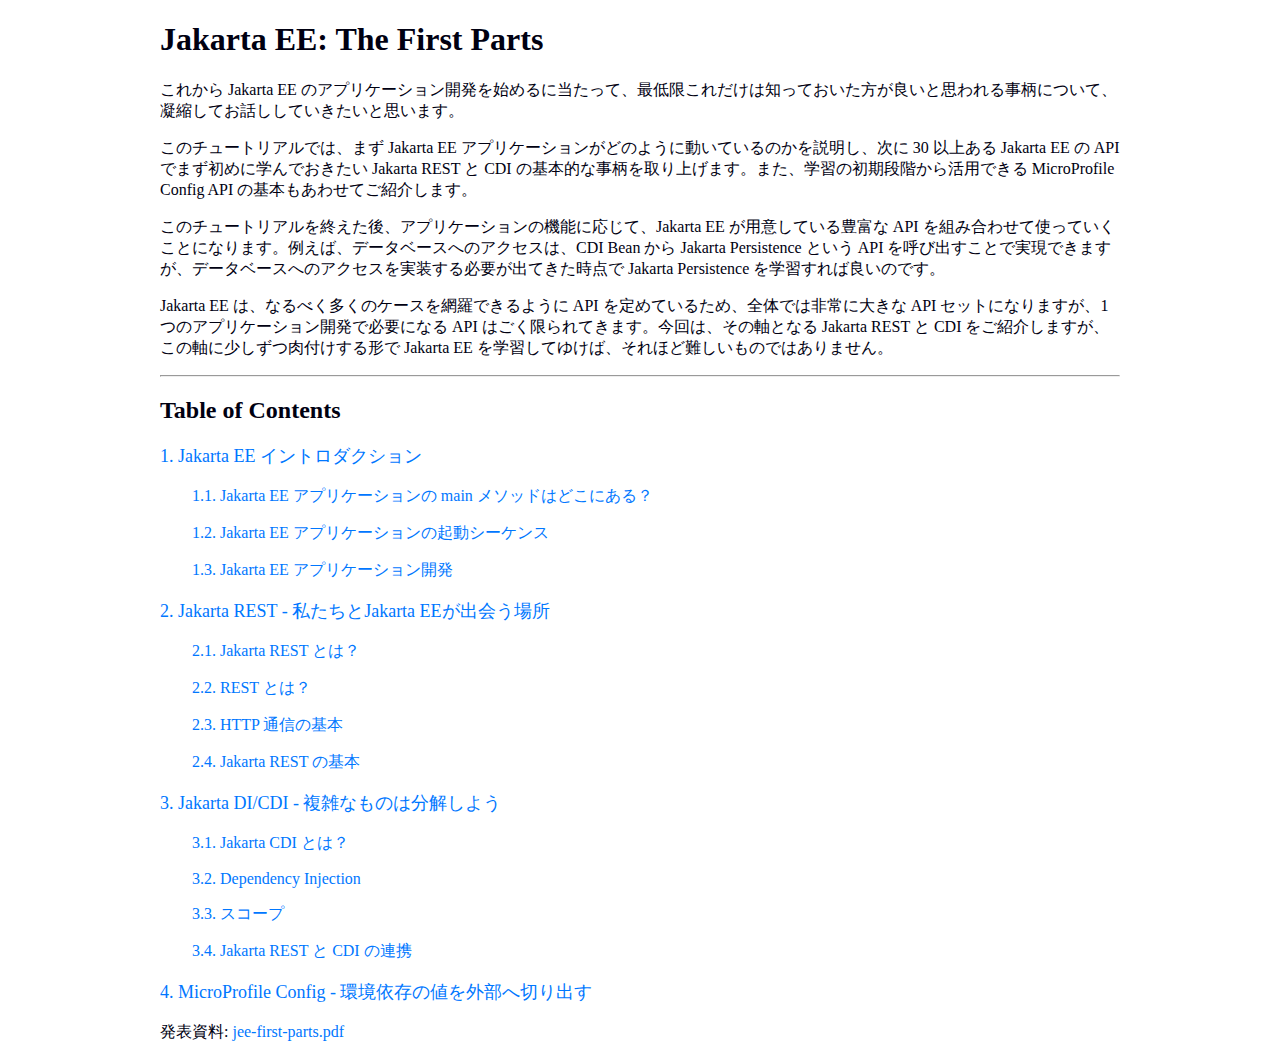
<file: docs/index.html>
<!doctype html>
<html>
  <head>
    <meta charset="utf-8">
    <title>Jakarta EE: The First Parts</title>
    <link rel="stylesheet" href="styles/std.css">
  </head>
  <body>
    <h1>Jakarta EE: The First Parts</h1>
    <p>これから Jakarta EE のアプリケーション開発を始めるに当たって、最低限これだけは知っておいた方が良いと思われる事柄について、凝縮してお話ししていきたいと思います。</p>
    <p>このチュートリアルでは、まず Jakarta EE アプリケーションがどのように動いているのかを説明し、次に 30 以上ある Jakarta EE の API でまず初めに学んでおきたい Jakarta REST と CDI の基本的な事柄を取り上げます。また、学習の初期段階から活用できる MicroProfile Config API の基本もあわせてご紹介します。<br>
    </p>
  <p>このチュートリアルを終えた後、アプリケーションの機能に応じて、Jakarta EE が用意している豊富な API を組み合わせて使っていくことになります。例えば、データベースへのアクセスは、CDI Bean から Jakarta Persistence という API を呼び出すことで実現できますが、データベースへのアクセスを実装する必要が出てきた時点で Jakarta Persistence を学習すれば良いのです。</p>
  <p>Jakarta EE は、なるべく多くのケースを網羅できるように API を定めているため、全体では非常に大きな API セットになりますが、1 つのアプリケーション開発で必要になる API はごく限られてきます。今回は、その軸となる Jakarta REST と CDI をご紹介しますが、この軸に少しずつ肉付けする形で Jakarta EE を学習してゆけば、それほど難しいものではありません。</p>
  <hr>
  <h2>Table of Contents</h2>
  <p class="chap"><a href="chapter1.html">1. Jakarta EE イントロダクション</a></p>
  <p class="sec"><a href="chapter1.html#sec1-1">1.1. Jakarta EE アプリケーションの main メソッドはどこにある？</a></p>
  <p class="sec"><a href="chapter1.html#sec1-2">1.2. Jakarta EE アプリケーションの起動シーケンス</a></p>
  <p class="sec"><a href="chapter1.html#1-3">1.3. Jakarta EE アプリケーション開発</a></p>
  <p class="chap"><a href="chapter2.html">2. Jakarta REST - 私たちとJakarta EEが出会う場所</a></p>
  <p class="sec"><a href="chapter2.html#sec2-1">2.1. Jakarta REST とは？</a></p>
  <p class="sec"><a href="chapter2.html#sec2-2">2.2. REST とは？</a></p>
  <p class="sec"><a href="chapter2.html#sec2-3">2.3. HTTP 通信の基本</a></p>
  <p class="sec"><a href="chapter4.html#sec2-4">2.4. Jakarta REST の基本</a></p>
  <p class="chap"><a href="chapter3.html">3. Jakarta DI/CDI - 複雑なものは分解しよう</a></p>
  <p class="sec"><a href="chapter3.html#sec3-1">3.1. Jakarta CDI とは？</a></p>
  <p class="sec"><a href="chapter3.html#sec3-2">3.2. Dependency Injection</a></p>
  <p class="sec"><a href="chapter3.html#se3-3">3.3. スコープ</a></p>
  <p class="sec"><a href="chapter4.html#sec3-4">3.4. Jakarta REST と CDI の連携</a></p>
  <p class="chap"><a href="chapter4.html">4. MicroProfile Config - 環境依存の値を外部へ切り出す</a></p>
  <p>発表資料: <a href="downloads/jee-first-parts.pdf" target="_blank">jee-first-parts.pdf</a></p>
  </body>
</html>
</file>
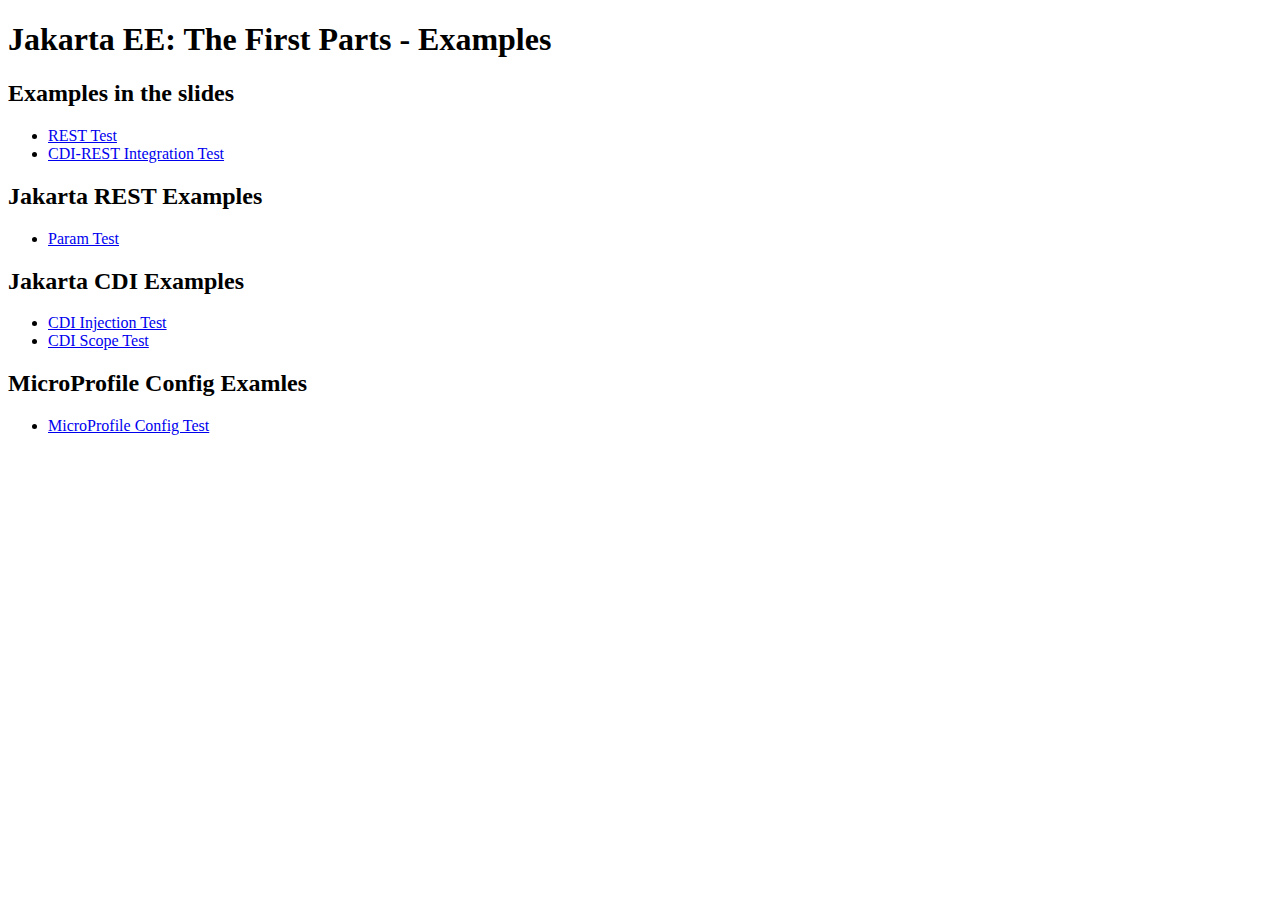
<file: examples/src/main/webapp/index.html>
<!doctype html>
<html>
<head>
<title>Jakarta EE: The First Parts - Examples</title>
</head>
<body>
<h1>Jakarta EE: The First Parts - Examples</h1>

<h2>Examples in the slides</h2>
<ul>
<li><a href="rest-test.html" target="_blank">REST Test</a></li>
<li><a href="cdi-rest-test.html" target="_blank">CDI-REST Integration Test</a>
</ul>

<h2>Jakarta REST Examples</h2>
<ul>
<li><a href="rest-param-test.html" target="_blank">Param Test</a></li>
</ul>

<h2>Jakarta CDI Examples</h2>
<ul>
<li><a href="cdi-inject-test.html" target="_blank">CDI Injection Test</a></li>
<li><a href="cdi-scope-test.html" target="_blank">CDI Scope Test</a></li>
</ul>

<h2>MicroProfile Config Examles</h2>
<ul>
<li><a href="config-test.html" target="_blank">MicroProfile Config Test</a></li>
</ul>

</body>
</html>
</file>
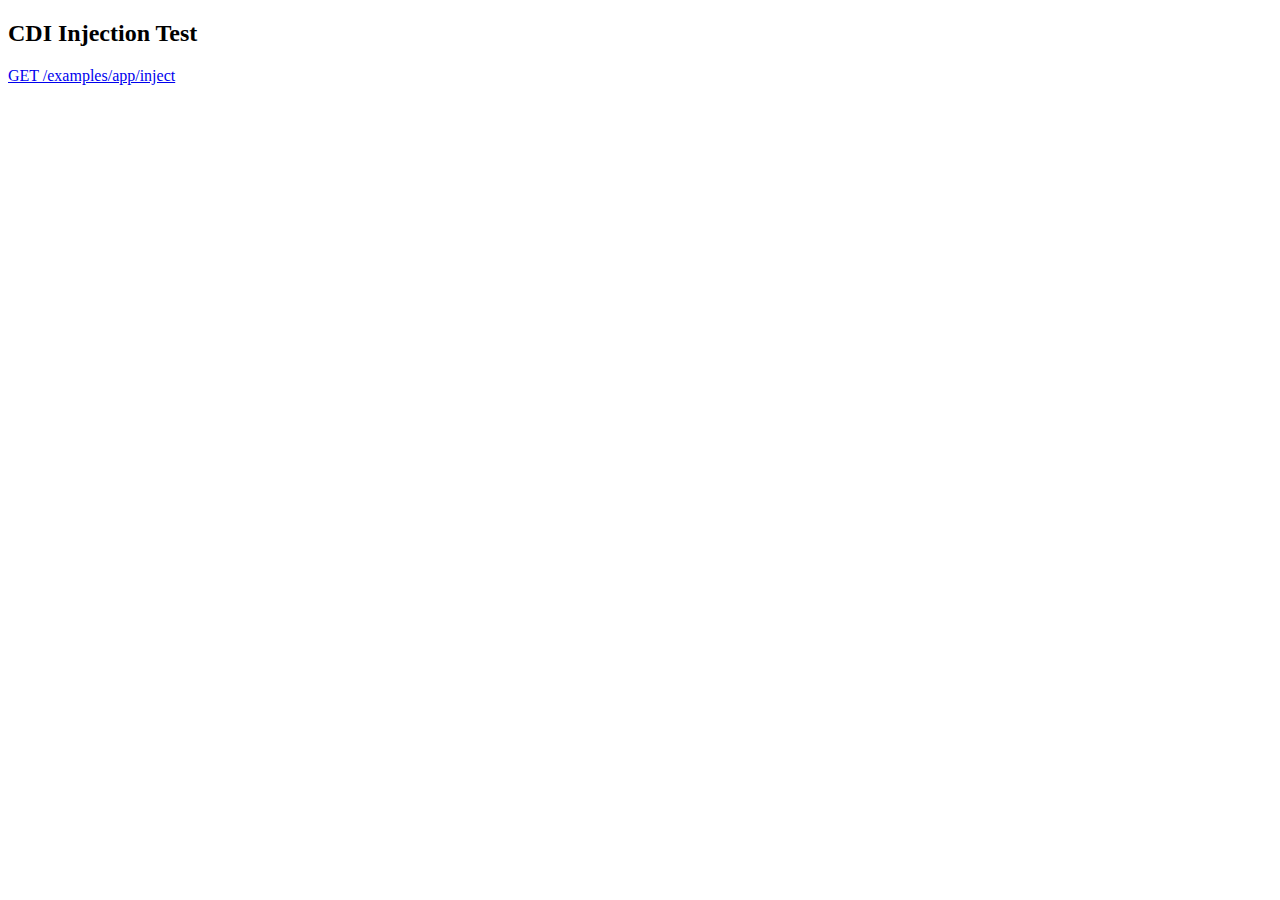
<file: examples/src/main/webapp/cdi-inject-test.html>
<!DOCTYPE html>
<html>
<head>
<meta charset="UTF-8">
<title>CDI Injection Test</title>
</head>
<body>
<h2>CDI Injection Test</h2>
<p><a href="/examples/app/inject">GET /examples/app/inject</a></p>
</body>
</html>
</file>
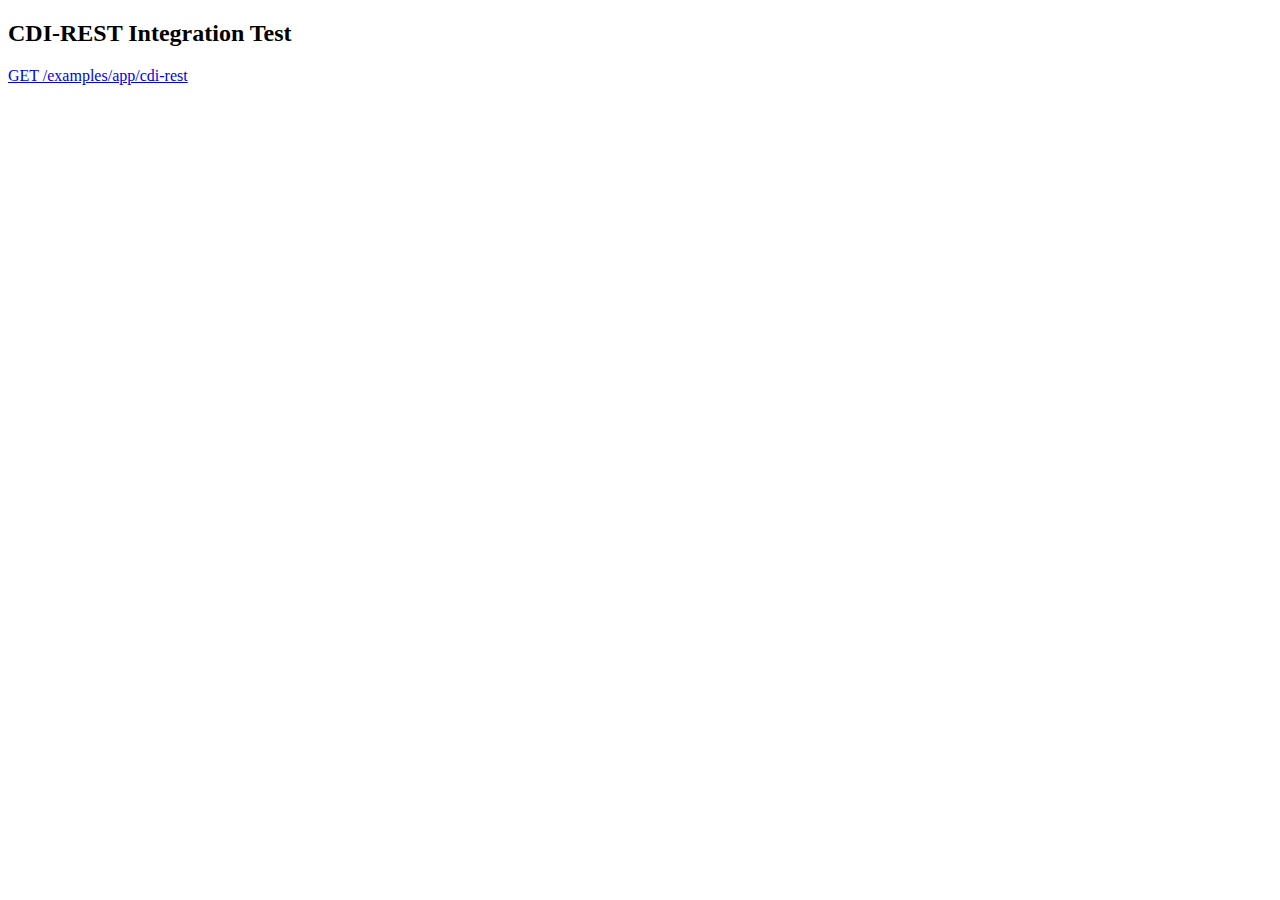
<file: examples/src/main/webapp/cdi-rest-test.html>
<!DOCTYPE html>
<html>
<head>
<meta charset="UTF-8">
<title>CDI-REST Integration Test</title>
</head>
<body>
<h2>CDI-REST Integration Test</h2>
<p><a href="/examples/app/cdi-rest">GET /examples/app/cdi-rest</a></p>
</body>
</html>
</file>
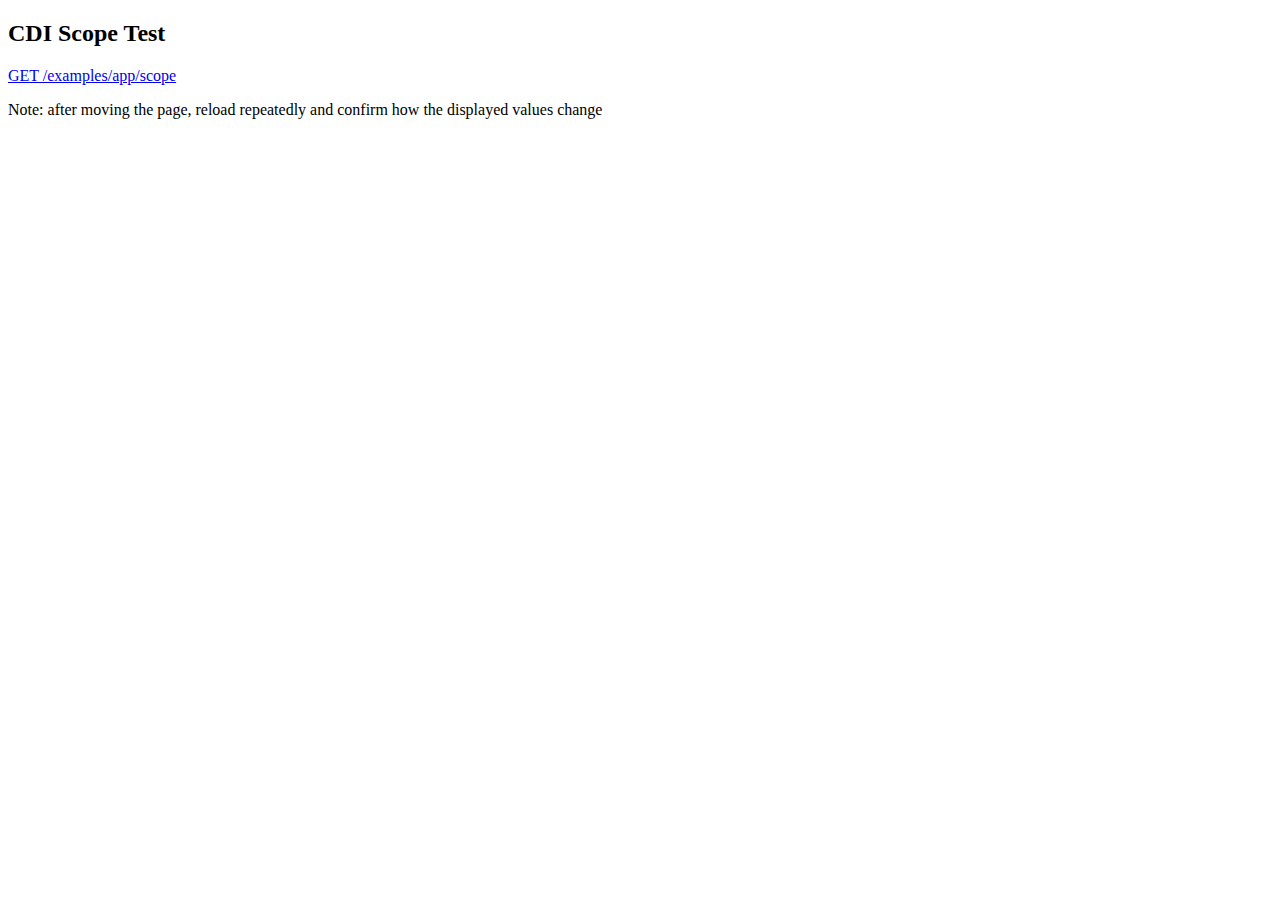
<file: examples/src/main/webapp/cdi-scope-test.html>
<!DOCTYPE html>
<html>
<head>
<meta charset="UTF-8">
<title>CDI Scope Test</title>
</head>
<body>
<h2>CDI Scope Test</h2>
<p><a href="/examples/app/scope">GET /examples/app/scope</a></p>
<p>Note: after moving the page, reload repeatedly and confirm how the displayed values change</p>
</body>
</html>
</file>
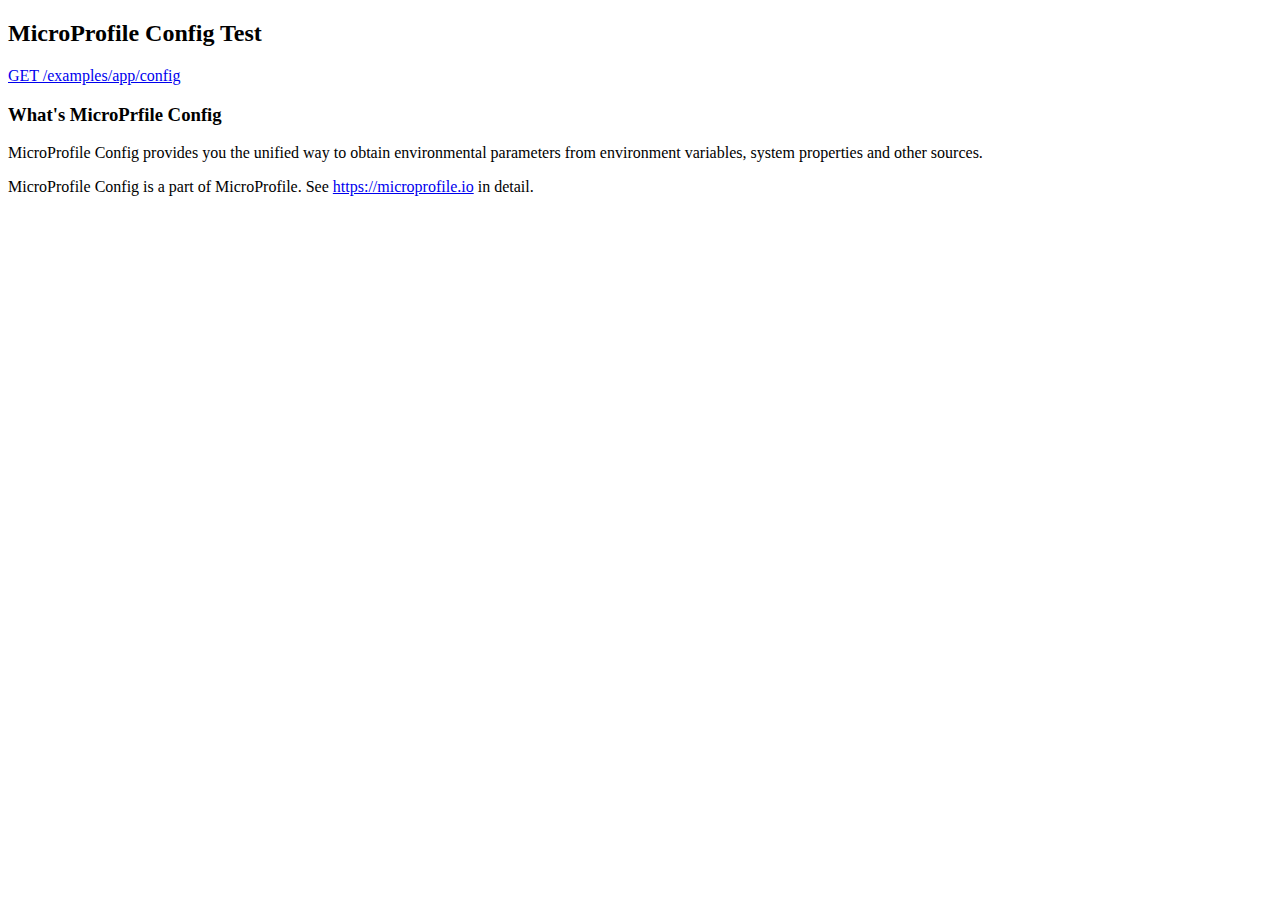
<file: examples/src/main/webapp/config-test.html>
<!DOCTYPE html>
<html>
<head>
<meta charset="UTF-8">
<title>MicroProfile Config Test</title>
</head>
<body>
<h2>MicroProfile Config Test</h2>
<p><a href="/examples/app/config">GET /examples/app/config</a></p>
<h3>What's MicroPrfile Config</h3>
<p>MicroProfile Config provides you the unified way to obtain environmental parameters from environment variables, system properties and other sources.</p>
<p>MicroProfile Config is a part of MicroProfile. See <a href="https://microprofile.io">https://microprofile.io</a> in detail.</p>
</body>
</html>
</file>
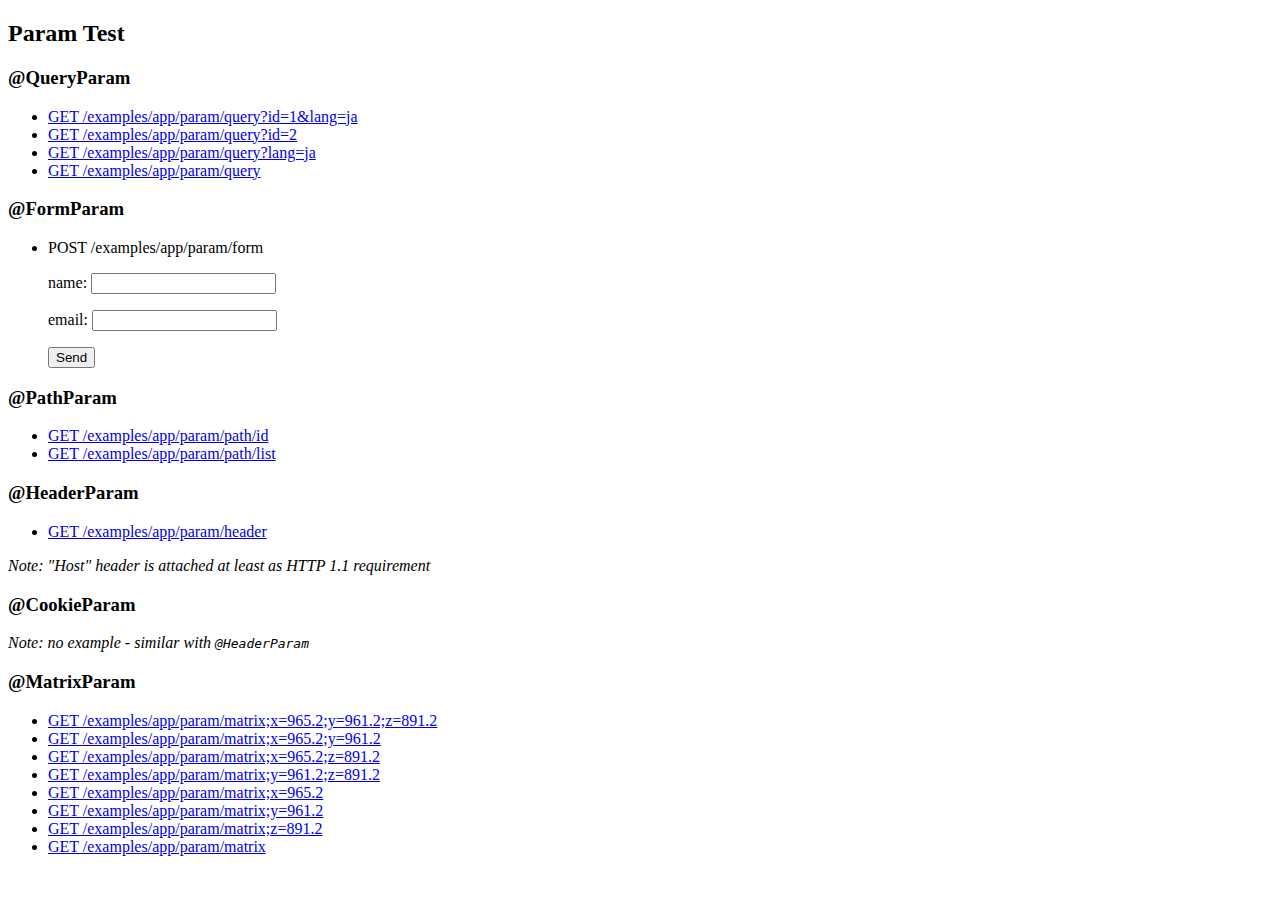
<file: examples/src/main/webapp/rest-param-test.html>
<!DOCTYPE html>
<html>
<head>
<meta charset="UTF-8">
<title>Param Test</title>
</head>
<body>
<h2>Param Test</h2>
<h3>@QueryParam</h3>
<ul>
<li><a href="/examples/app/param/query?id=1&lang=ja">GET /examples/app/param/query?id=1&amp;lang=ja</a></li>
<li><a href="/examples/app/param/query?id=2">GET /examples/app/param/query?id=2</a></li>
<li><a href="/examples/app/param/query?lang=ja">GET /examples/app/param/query?lang=ja</a></li>
<li><a href="/examples/app/param/query">GET /examples/app/param/query</a></li>
</ul>

<h3>@FormParam</h3>
<ul>
<li>POST /examples/app/param/form</li>
</ul>
<div style="margin-left: 2.5em;">
<form action="/examples/app/param/form" method="post">
<p>name: <input type="text" name="name"></p>
<p>email: <input type="text" name="email"></p>
<p><input type="submit" name="submit" value="Send"></p> 
</form>
</div>

<h3>@PathParam</h3>
<ul>
<li><a href="/examples/app/param/path/id">GET /examples/app/param/path/id</a></li>
<li><a href="/examples/app/param/path/list">GET /examples/app/param/path/list</a></li>
</ul>

<h3>@HeaderParam</h3>
<ul>
<li><a href="/examples/app/param/header">GET /examples/app/param/header</a></li>
</ul>
<p style="font-style: italic;">Note: "Host" header is attached at least as HTTP 1.1 requirement</p>

<h3>@CookieParam</h3>
<p style="font-style: italic;">Note: no example - similar with <code>@HeaderParam</code></p>

<h3>@MatrixParam</h3>
<ul>
<li><a href="/examples/app/param/matrix;x=965.2;y=961.2;z=891.2">GET /examples/app/param/matrix;x=965.2;y=961.2;z=891.2</a></li>
<li><a href="/examples/app/param/matrix;x=965.2;y=961.2">GET /examples/app/param/matrix;x=965.2;y=961.2</a></li>
<li><a href="/examples/app/param/matrix;x=965.2;z=891.2">GET /examples/app/param/matrix;x=965.2;z=891.2</a></li>
<li><a href="/examples/app/param/matrix;y=961.2;z=891.2">GET /examples/app/param/matrix;y=961.2;z=891.2</a></li>
<li><a href="/examples/app/param/matrix;x=965.2">GET /examples/app/param/matrix;x=965.2</a></li>
<li><a href="/examples/app/param/matrix;y=961.2">GET /examples/app/param/matrix;y=961.2</a></li>
<li><a href="/examples/app/param/matrix;z=891.2">GET /examples/app/param/matrix;z=891.2</a></li>
<li><a href="/examples/app/param/matrix">GET /examples/app/param/matrix</a></li>
</ul>

</body>
</html>
</file>
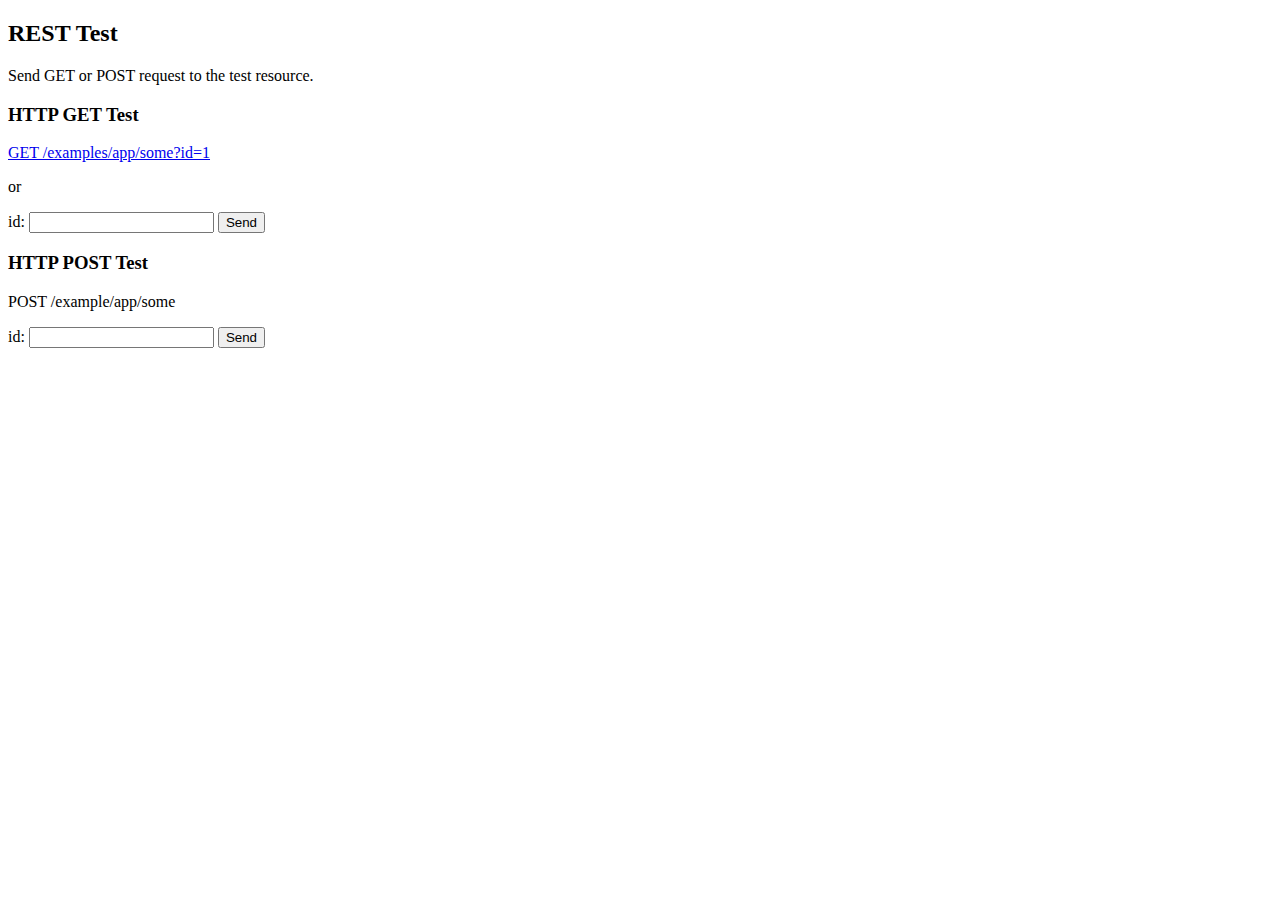
<file: examples/src/main/webapp/rest-test.html>
<!DOCTYPE html>
<html>
<head>
<meta charset="UTF-8">
<title>REST Test</title>
</head>
<body>
<h2>REST Test</h2>
<p>Send GET or POST request to the test resource.
<h3>HTTP GET Test</h3>
<p><a href="/examples/app/some?id=1">GET /examples/app/some?id=1</a></p>
<p>or</p>
<form name="form1" action="/examples/app/some" method="get">
<p>id: <input type="text" name="id" required> <input type="submit" name="submit" value="Send"></p>
</form>
<h3>HTTP POST Test</h3>
<p>POST /example/app/some</p>
<form name="form2" action="/examples/app/some" method="post">
<p>id: <input type="text" name="data" required> <input type="submit" name="submit" value="Send"></p>
</form>
</body>
</html>
</file>
<file: docs/styles/std.css>
@charset "utf-8";
/* CSS Document */
body {
	width: 960px; 
	margin: auto; 
	font-size: 12pt;
	background-color: white;
	color: #000011;
}

nav {
	font-size: small;
	text-align: center;
	padding: 1em 0;
}

p { }

h1 {
	font-size: 24pt;
}

h2 {
	font-size: 18pt;
}

h3 {
	font-size: 16pt;
}

h4 {
	font-size: 14pt;
}

a:link { 
	color: #0077ff; 
	text-decoration: none; 
}
a:visited { 
	color:#0077ff; 
	text-decoration: none; 
}
a:hover { 
	color:#0077ff; 
	text-decoration: underline; 
}

p.chap { font-size: large; }
p.sec { text-indent: 2em; }

figure {
	text-align: center;
}

figcaption {
	font-size: small;
} 

table {
	width: 720px;
	margin: auto;
	border-style: solid;
	border-width: 1px;
	border-collapse: collapse;
}

th, td {
	border-style: solid;
	border-width: 1px;
}
</file>
